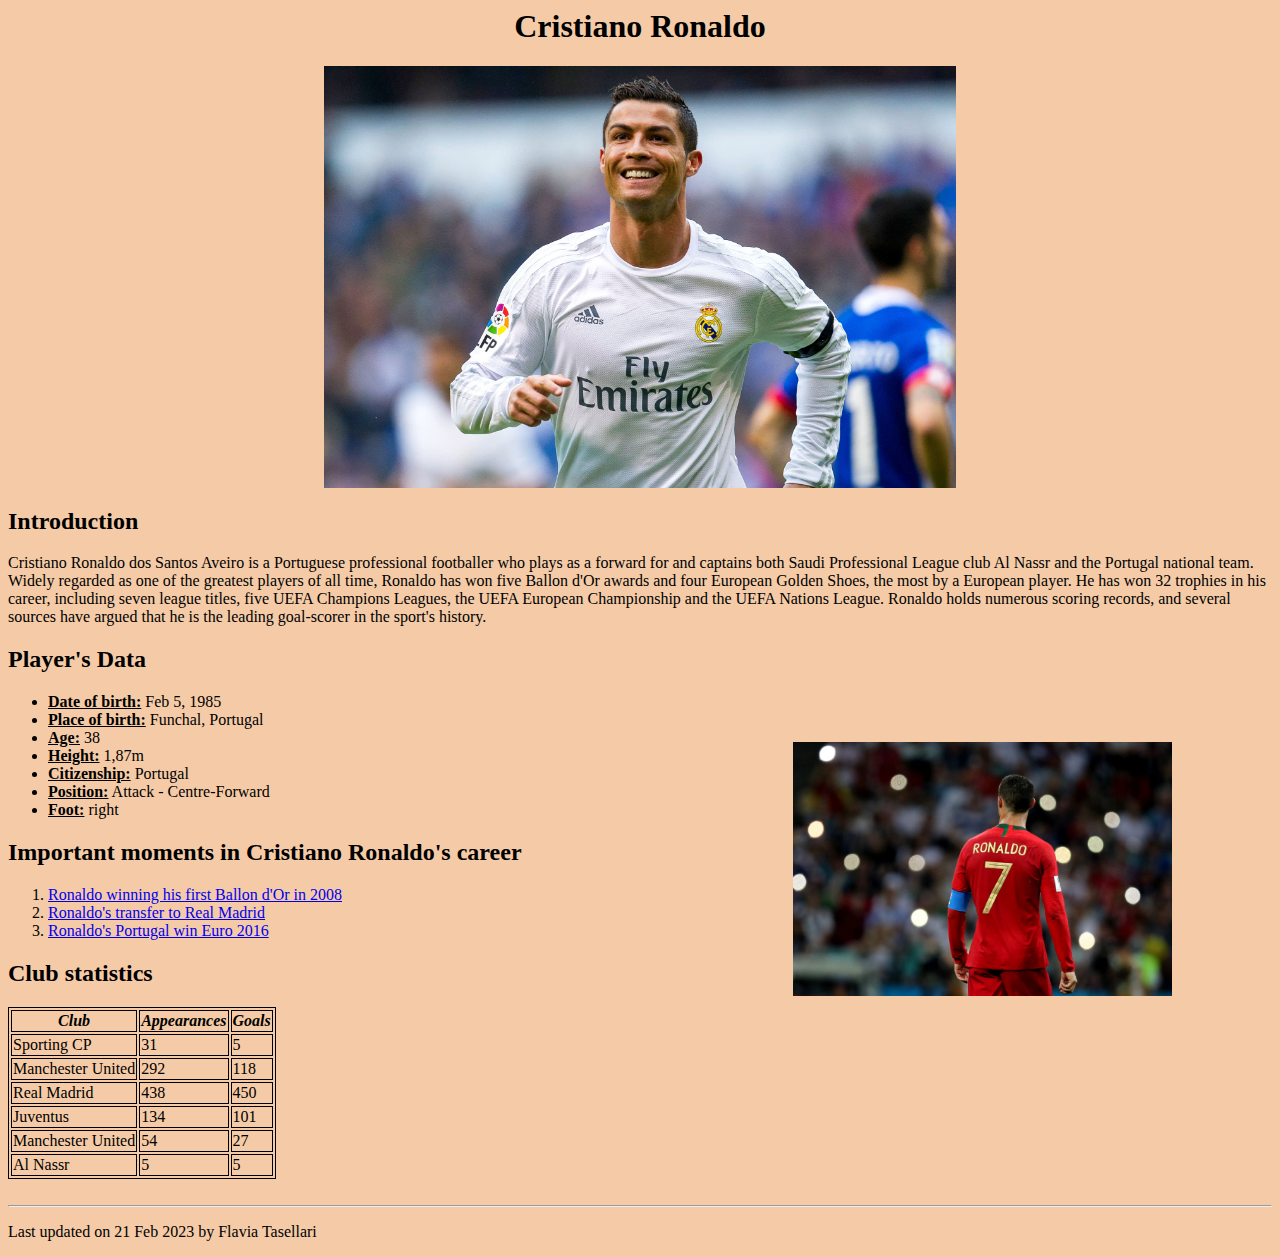
<file: index.html>
<html>

<head>
<title> Home Page of Cristiano Ronaldo </title>
</head>

<body style="background-color:#F5CBA7;">

<h1> <center> Cristiano Ronaldo <center> </h1>

<center> <img src="ronaldo.jpg" alt="photo of Cristiano Ronaldo" width=50%> </center>

<h2> Introduction </h2>
<p> Cristiano Ronaldo dos Santos Aveiro is a Portuguese professional footballer who plays as a forward for and captains both Saudi Professional League club Al Nassr and the Portugal 
national team. Widely regarded as one of the greatest players of all time, Ronaldo has won five Ballon d'Or awards and four European Golden Shoes, the most by a European player. 
He has won 32 trophies in his career, including seven league titles, five UEFA Champions Leagues, the UEFA European Championship and the UEFA Nations League. Ronaldo holds numerous scoring 
records, and several sources have argued that he is the leading goal-scorer in the sport's history. </p>

<a target="_self" href="cristiano.jpeg">
<img src="cristiano.jpeg" alt="Ronaldo playing for Portugal" width=30% align=right style="padding:100px;">
</a>

<h2> Player's Data </h2>
<ul>
  <li> <u><b> Date of birth:</b></u>  Feb 5, 1985 </li>
  <li> <u><b> Place of birth:</b></u> Funchal, Portugal </li>
  <li> <u><b> Age:</b></u> 38 </li>
  <li> <u><b> Height:</b></u> 1,87m </li>
  <li> <u><b> Citizenship:</b></u> Portugal </li>  
  <li> <u><b> Position:</b></u> Attack - Centre-Forward </li>
  <li> <u><b> Foot:</b></u> right </li>
</ul>  

<h2> Important moments in Cristiano Ronaldo's career </h2>
<ol>
<li> <a href="https://www.uefa.com/uefachampionsleague/news/01d4-0e707fe4919f-772c18bc5bc3-1000--ballon-d-or-crowns-ronaldo-s-golden-year/"> Ronaldo winning his first Ballon d'Or in 2008 </a> </li>
<li> <a href="https://www.theguardian.com/football/2009/jul/06/cristiano-ronaldo-real-madrid-bernabeu"> Ronaldo's transfer to Real Madrid </a> </li>
<li> <a href="https://www.nytimes.com/2016/07/11/sports/soccer/euro-2016-portugal-loses-ronaldo-but-defeats-france-in-extra-time.html"> Ronaldo's Portugal win Euro 2016 </a> </li>
</ol>  

<h2> Club statistics </h2> 

<table style="border: 1px solid black;">
  <tr>
    <th style="border: 1px solid black;"> <i> Club </i> </th>
    <th style="border: 1px solid black;"> <i> Appearances </i> </th>
    <th style="border: 1px solid black;"> <i> Goals </i> </th>
  </tr>
  <tr>
    <td style="border: 1px solid black;"> Sporting CP </td>
    <td style="border: 1px solid black;"> 31 </td>
    <td style="border: 1px solid black;"> 5 </td>
  </tr>
  <tr>
    <td style="border: 1px solid black;"> Manchester United </td>
    <td style="border: 1px solid black;"> 292 </td>
    <td style="border: 1px solid black;"> 118 </td>
  </tr>
  <tr>
    <td style="border: 1px solid black;"> Real Madrid </td>
    <td style="border: 1px solid black;"> 438 </td>
    <td style="border: 1px solid black;"> 450 </td>
  </tr>
  <tr>
    <td style="border: 1px solid black;"> Juventus </td>
    <td style="border: 1px solid black;"> 134 </td>
    <td style="border: 1px solid black;"> 101 </td>
  </tr>
  <tr>
    <td style="border: 1px solid black;"> Manchester United </td>
    <td style="border: 1px solid black;"> 54 </td>
    <td style="border: 1px solid black;"> 27 </td>
  </tr>
  <tr>
    <td style="border: 1px solid black;"> Al Nassr </td>
    <td style="border: 1px solid black;"> 5 </td>
    <td style="border: 1px solid black;"> 5 </td>
  </tr>
</table>

<br>
<hr>
<p> Last updated on 21 Feb 2023 by Flavia Tasellari </p>

</body>

</html>
</file>
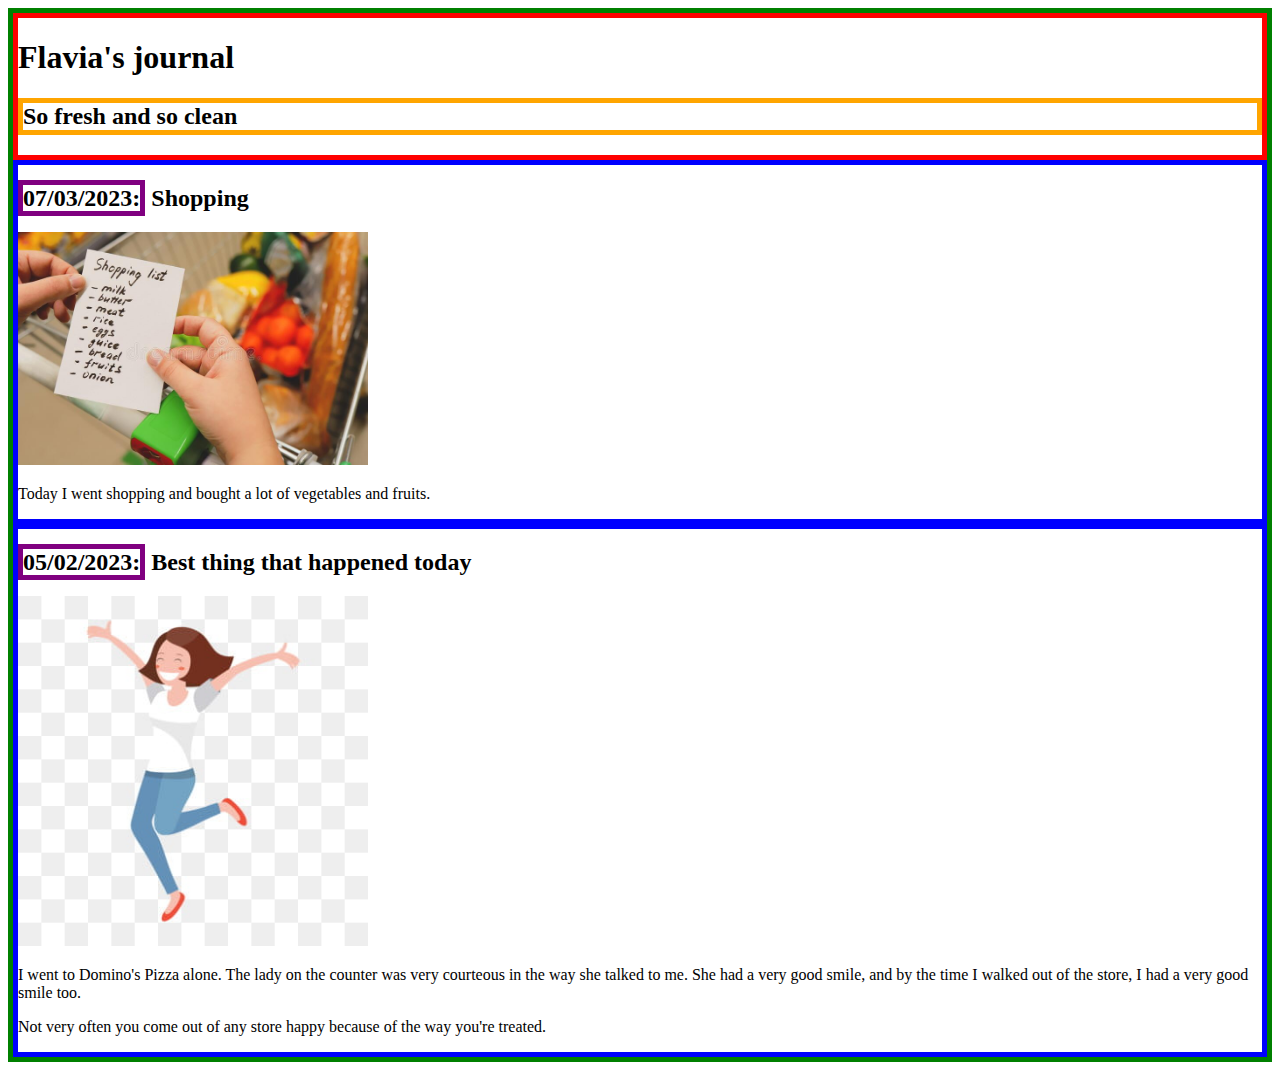
<file: exercise 1/index.html>
<!DOCTYPE html>
<html>
<head>
    <meta charset="utf-8">
    <title> Journal </title>
    <link rel="stylesheet" href="styling.css">
</head>

<body>
    <div class="text">
        <div class="heading">
            <h1> Flavia's journal </h1>
            <h2 id="subheading"> So fresh and so clean </h2>
        </div>

        <div class="section">
            <h2> <span>07/03/2023:</span> Shopping </h2>

            <img src="shopping.jpg" alt="shopping" width="350">

            <p> Today I went shopping and bought a lot of vegetables and fruits. </p>
        </div>

        <div class="section">
            <h2> <span>05/02/2023:</span> Best thing that happened today </h2>

            <img src="girl.jpg" alt="happy girl" width="350">

            <p> I went to Domino's Pizza alone. The lady on the counter was very courteous in the way she talked to me. She had a very good smile, and by the time I walked out of the store, I had a very good smile too. </p>
            <p> Not very often you come out of any store happy because of the way you're treated. </p>
        </div>
    </div>

</body>
</html>
</file>
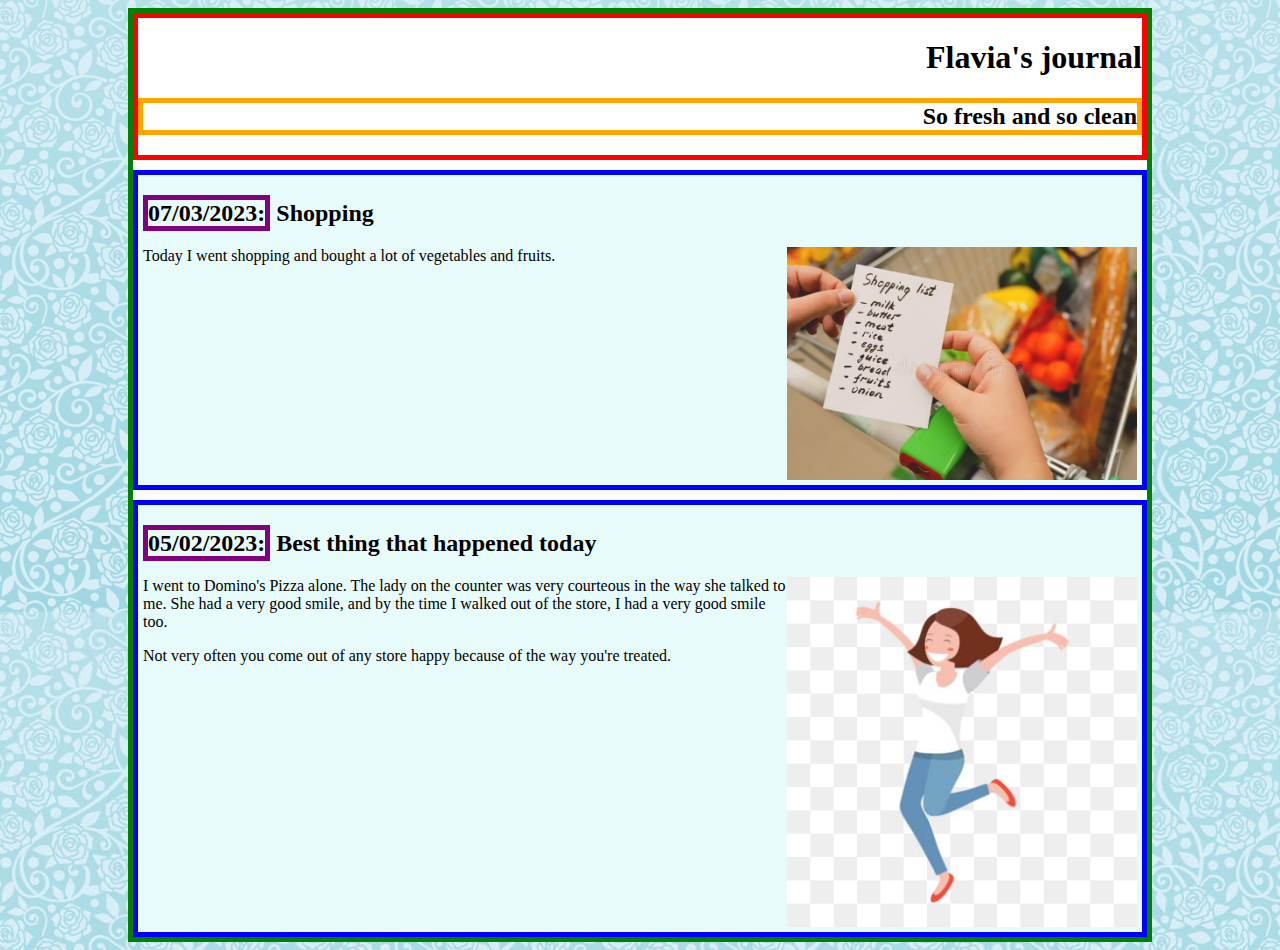
<file: exercise 3/index.html>
<!DOCTYPE html>
<html>
<head>
    <meta charset="utf-8">
    <title> Journal </title>
    <link rel="stylesheet" href="styling.css">
</head>

<body>
    <div class="text">
        <div class="heading">
                <h1 class="content"> Flavia's journal </h1>
                <h2 id="subheading"> So fresh and so clean </h2> 
        </div>

        <div class="section">
            <h2> <span>07/03/2023:</span> Shopping </h2>

            <img src="shopping.jpg" alt="shopping" width="350">

            <p> Today I went shopping and bought a lot of vegetables and fruits. </p>
        </div>

        <div class="section">
            <h2> <span>05/02/2023:</span> Best thing that happened today </h2>

            <img src="girl.jpg" alt="happy girl" width="350">

            <p> I went to Domino's Pizza alone. The lady on the counter was very courteous in the way she talked to me. She had a very good smile, and by the time I walked out of the store, I had a very good smile too. </p>
            <p> Not very often you come out of any store happy because of the way you're treated. </p>
        </div>
    </div>

</body>
</html>
</file>
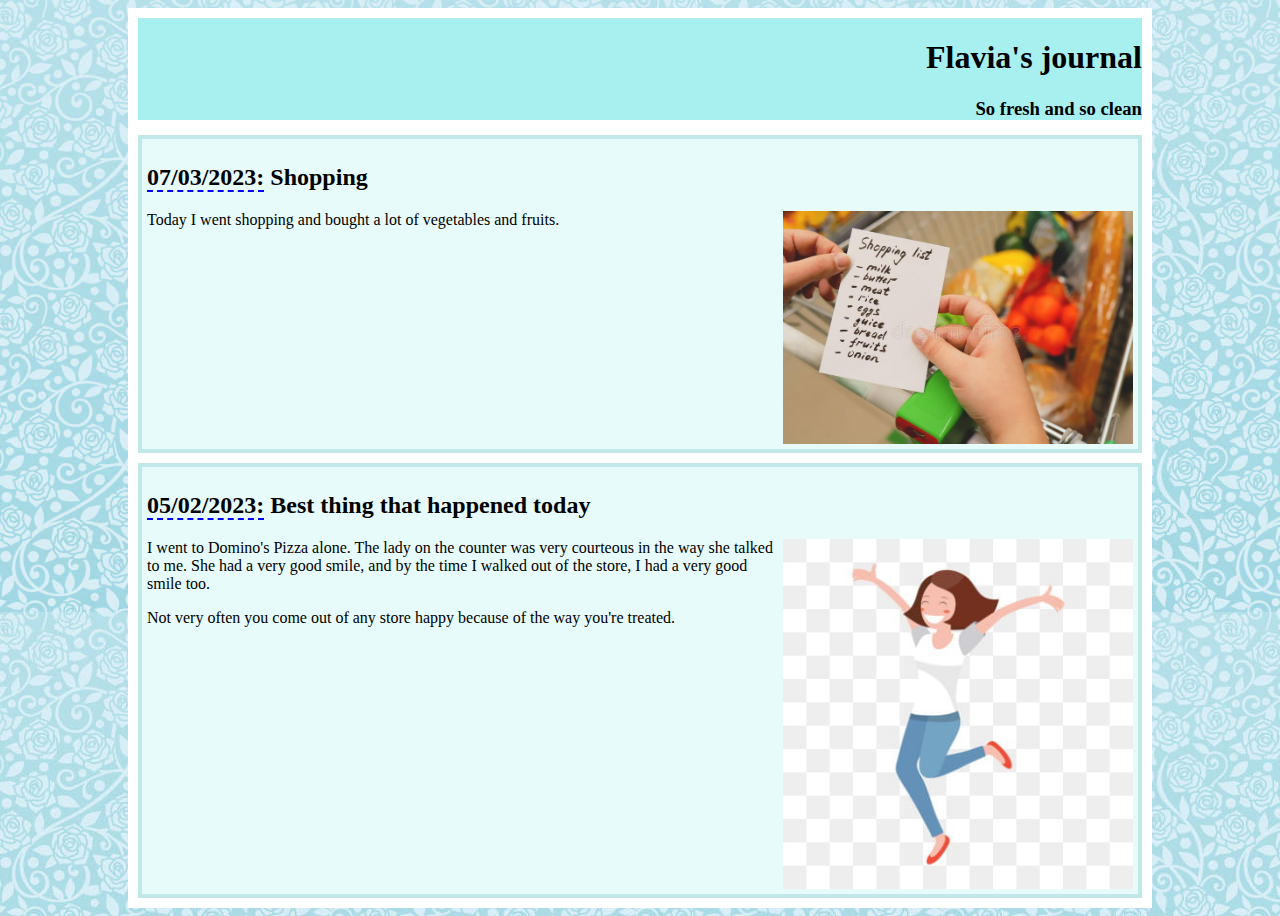
<file: exercise 4/index.html>
<!DOCTYPE html>
<html>
<head>
    <meta charset="utf-8">
    <title> Journal </title>
    <link rel="stylesheet" href="styling.css">
</head>

<body>
    <div class="text">
        <div class="heading">
                <h1 class="content"> Flavia's journal </h1>
                <h2 id="subheading"> So fresh and so clean </h2>
        </div>

        <div class="section">
            <h2> <span> 07/03/2023:</span> Shopping </h2>

            <img src="shopping.jpg" alt="shopping" width="350">

            <p> Today I went shopping and bought a lot of vegetables and fruits. </p>
        </div>

        <div class="section">
            <h2> <span> 05/02/2023:</span> Best thing that happened today </h2>

            <img src="girl.jpg" alt="happy girl" width="350">

            <p> I went to Domino's Pizza alone. The lady on the counter was very courteous in the way she talked to me. She had a very good smile, and by the time I walked out of the store, I had a very good smile too. </p>
            <p> Not very often you come out of any store happy because of the way you're treated. </p>
        </div>
    </div>

</body>
</html>
</file>
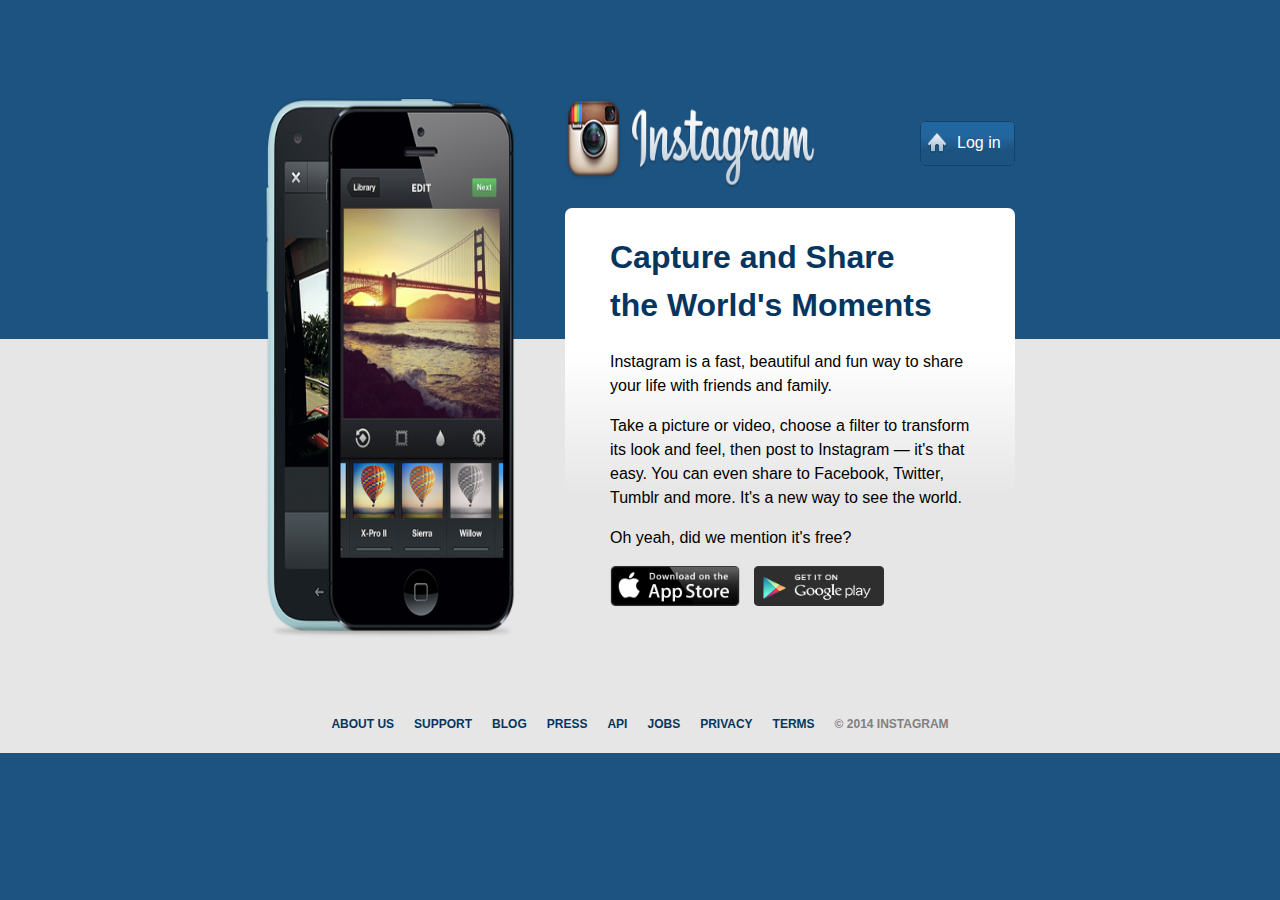
<file: lab4/index.html>
<!DOCTYPE html>
<html lang="en">
  <head>
    <meta charset="UTF-8" />
    <meta name="viewport" content="width=device-width, initial-scale=1.0" />
    <title>Instagram Clone</title>
    <link rel="stylesheet" href="styles/style.css">
  </head>

  <body>
    <div class="info_box">
      <div class="pictures">
        <img src="images/phones.png" alt="2 phones" width="250" height="540">
      </div>

      <div class="section">

        <div class="logo_section">
          <img src="images/brand.png" alt="Instagram logo" width="250" height="90">
          
          <button id="button_section">
            <div class="login_button">
              <img src="images/home.png" alt="Home" id="home_pic" width="20" height="20"> Log in
            </div>
          </button>
        </div>

        <div class="text_section">
          <h1> Capture and Share <br> the World's Moments </h1>
    
          <p> Instagram is a <b>fast, beautiful</b> and <b>fun</b> way to share your life with friends and family. </p>
    
          <p> Take a picture or video, choose a filter to transform its look and feel, then post to Instagram
          &mdash; it's that easy. You can even share to Facebook, Twitter, Tumblr and more. It's a new way to see the world. </p> 
    
          <p> Oh yeah, did we mention it's free? </p>

          <img src="images/badge-iphone.png" alt="iphone badge" id="iphone_badge" width="130" height="40">
          <img src="images/badge-android.png" alt="android badge" id="android_badge" width="130" height="40">
        </div>

      </div>
    </div>
    
    <div class="navigation">
      <a> About Us </a>
      <a> Support </a>
      <a> Blog </a>
      <a> Press </a>
      <a> API </a>
      <a> Jobs </a>
      <a> Privacy </a>
      <a> Terms </a>
      <a id="ig"> &copy; 2014 Instagram </a>
    </div>

  </body>
</html>
</file>
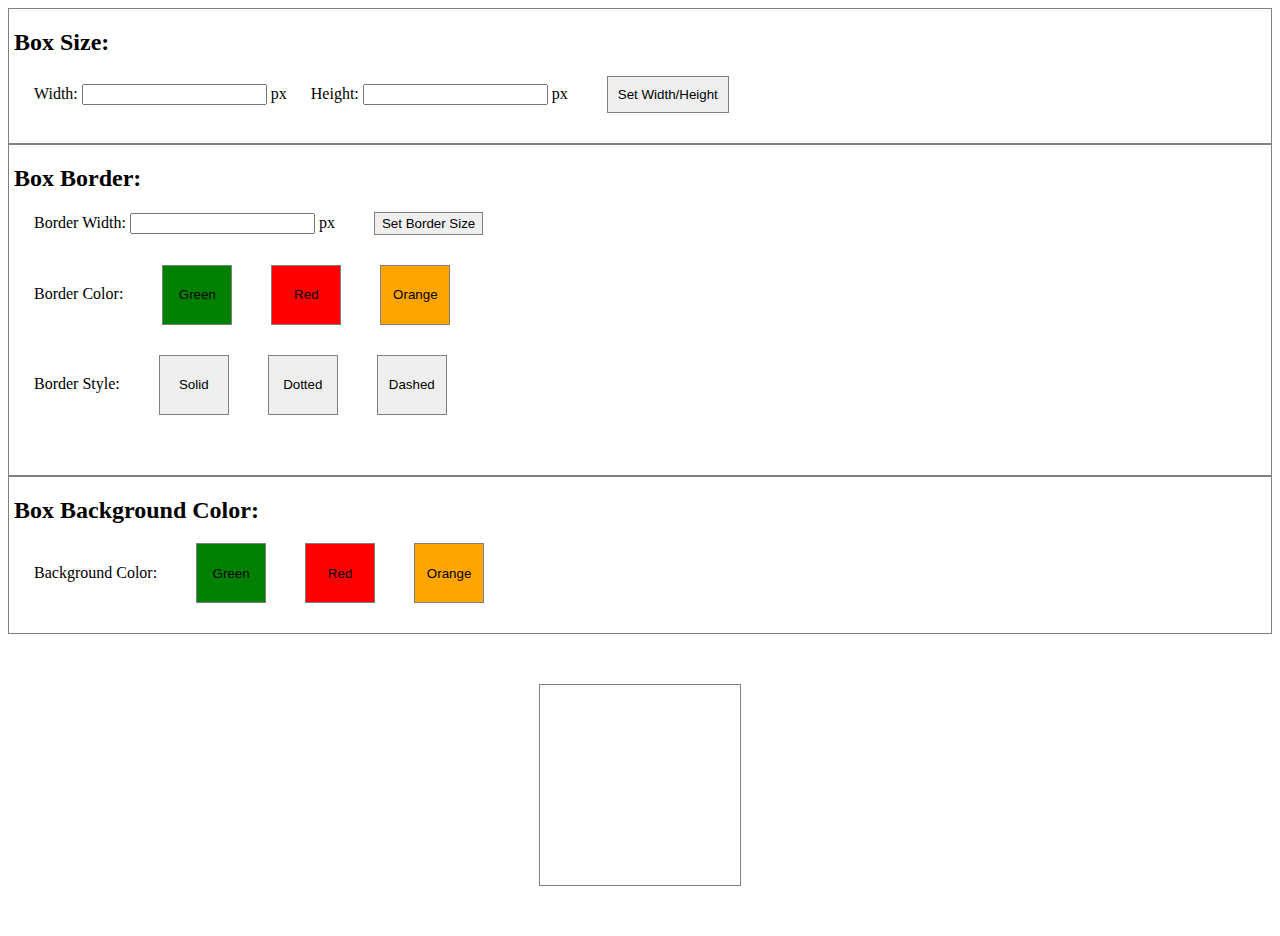
<file: lab5/index.html>
<!DOCTYPE html>
<html lang="en">

<head>
    <meta charset="utf-8">
    <title> Dynamic Styler</title>
    <link rel="stylesheet" href="styling.css">
</head>

<body>
    <div class="sections">

        <div class="first_section">
            <h2> Box Size: </h2>
                <label for="box_width"> Width: </label>
                <input type="text" id="box_width" name="box_width" > <span> px </span>
                <label for="box_height"> Height: </label>
                <input type="text" id="box_height" name="box_height" > <span> px </span>
                <input type="button" name="box_size" value="Set Width/Height" onclick="setNewBoxSize()">
        </div>

        <div class="second_section">
            <h2> Box Border: </h2>
            <div class="subsection">
                <label for="border_width"> Border Width: </label>
                <input type="text" id="border_width" name="border_width" > <span> px </span>
                <input type="button" id="border_size" name="border_size" value="Set Border Size" onclick="setNewBorderSize()">
            </div>
            <div class="subsection">
                <label for="border_color"> Border Color: </label>
                <input type="button" id="green_color" name="green_border" value="Green" onclick="setGreenBorder()">
                <input type="button" id="red_color" name="red_border" value="Red" onclick="setRedBorder()">
                <input type="button" id="orange_color" name="orange_border" value="Orange" onclick="setOrangeBorder()">
            </div>
            <div class="subsection">
                <label for="border_size"> Border Style: </label>
                <input type="button" class="border_style" name="solid_border" value="Solid" onclick="setSolidBorder()">
                <input type="button" class="border_style" name="dotted_border" value="Dotted" onclick="setDottedBorder()">
                <input type="button" class="border_style" name="dashed_border" value="Dashed" onclick="setDashedBorder()">      
            </div>
        </div>

        <div class="third_section">
            <h2> Box Background Color: </h2>
            <div>
                <label for="background_color"> Background Color: </label>
                <input type="button" id="green_color" name="green_background" value="Green" onclick="setGreenBackground()">
                <input type="button" id="red_color" name="red_background" value="Red" onclick="setRedBackground()">
                <input type="button" id="orange_color" name="orange_background" value="Orange" onclick="setOrangeBackground()">
            </div>
        </div>

    </div>

    <div class = "figure">
        <div id="rectangle"> </div>
    </div>

    <script src="script.js"> </script> 

</body>
</html>
</file>
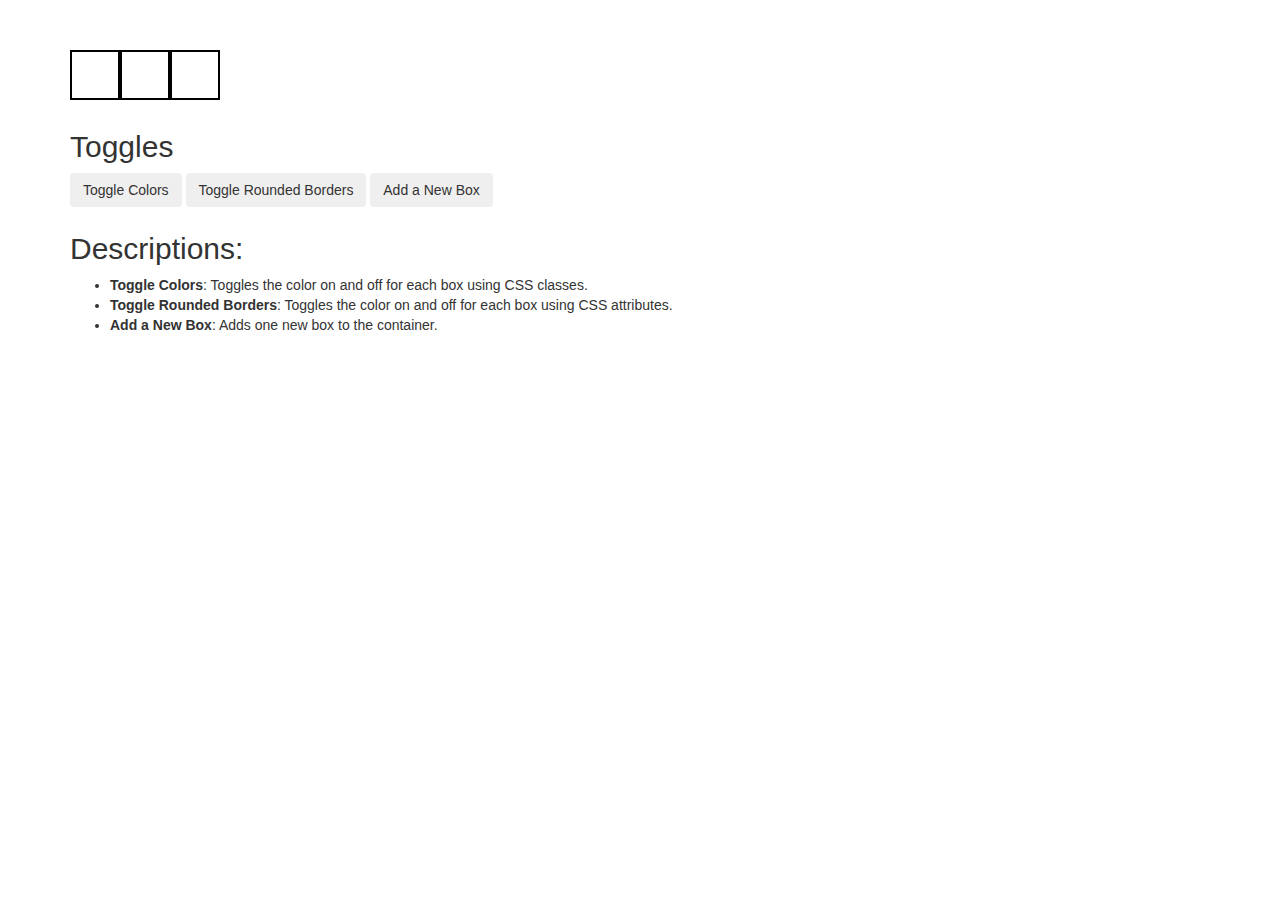
<file: lab6/lab6_ex2/index.html>
<!doctype html>
<html>
  <head>
    <title>Lab 2: Exercise 2</title>
    <meta charset="utf-8">
    <link rel="stylesheet" href=
      "https://maxcdn.bootstrapcdn.com/bootstrap/3.3.7/css/bootstrap.min.css">
    <style>
      #boxes { margin-top: 50px; float: left; width: 100%; }
      #toggles { float: left; width: 100%; margin-top: 10px; }
      #info { float: left; margin-top: 5px; }
      .box { width: 50px; height: 50px; float: left; }
      .outlined { border: 2px solid black; }
      .round-edge { border-radius: 15px; }
      .teal { background-color: teal; }
    </style>
    <script
      src="https://code.jquery.com/jquery-3.1.1.js"
      integrity="sha256-16cdPddA6VdVInumRGo6IbivbERE8p7CQR3HzTBuELA="
      crossorigin="anonymous"></script>

    <script>

    var colorTeal = "rgb(57, 204, 204)";

    $(document).ready(function() {

      /* Step 2: Modifying CSS attributes with .css() */
      $("#button_toggle_colors").click(function() {
        $(".box").toggleClass("teal");
      });

      /* Step 3: Using jQuery's .addClass()/.removeClass()/.toggleClass() */
      $("#button_toggle_roundedges").click(function() {
        $(".box").toggleClass("round-edge");
      });

      /* Step 4: Adding new elements */
      $("#button_add_box").click(function() {
        var boxAdded = $("<div>").addClass("box outlined");
        
          $("#boxes").append(boxAdded);
      });

    });
    </script>
  </head>
  <body>
    <div class="container">

      <div id="boxes">
        <!-- Step 1: Add the 'outlined' class to each of the boxes -->
        <div id="box1" class="box outlined"></div>
        <div id="box2" class="box outlined"></div>
        <div id="box3" class="box outlined"></div>
      </div>

      <div id="toggles">
        <h2>Toggles</h2>
        <button class="btn" id="button_toggle_colors"
          >Toggle Colors</button>
        <button class="btn" id="button_toggle_roundedges"
          >Toggle Rounded Borders</button>
        <button class="btn" id="button_add_box"
          >Add a New Box</button>
      </div>

      <div id="info">
        <h2>Descriptions:</h2>
        <ul>
          <li><b>Toggle Colors</b>: Toggles the color on and off for each
            box using CSS classes.</li>
          <li><b>Toggle Rounded Borders</b>: Toggles the color on and off
            for each box using CSS attributes.</li>
          <li><b>Add a New Box</b>: Adds one new box to the container.</li>
        </ul>
      </div>

    </div>
  </body>
</html>
</file>
<file: exercise 1/styling.css>
.text {
    border: 5px green solid;
}

.heading {
    border: 5px red solid;
}

#subheading {
    border: 5px orange solid;
}

span{
    border: 5px purple solid;
}

.section {
    border: 5px blue solid;
}
</file>
<file: exercise 3/styling.css>
body {
    background-image: url("image.jpg");   
    margin-left: 10%;
    margin-right: 10%;
}

.text {
    border: 5px green solid;
    background-color: white;
}

.heading {
    border: 5px red solid;
}

.content {
    float: right;
}
    
#subheading {
    border: 5px orange solid;
    clear: right;
    text-align: right;  
}

span {
    border: 5px purple solid;
}

.section {
    border: 5px blue solid;
    background-color: #E8FBFB;
    padding: 5px;
    margin: 10px 0 0;
    overflow: auto;
}

img {
    float: right;
}
</file>
<file: exercise 4/styling.css>
body {
    background-image: url("image.jpg");
    margin-left: 10%;
    margin-right: 10%;
}

.text {
    border: 10px white solid;
    background-color: white;
}

.heading {
    border: hidden;
    background-color: #A8F0F0;
}

.content {
    float: right;
}
    
#subheading {
    border: hidden;
    clear: right;
    text-align: right;
    font-size: 14pt;  
}

span {
    border-bottom: 2px blue dashed;
}

.section {
    border: 4px #C2E9E9 solid;
    background-color: #E8FBFB;
    padding: 5px;
    margin: 10px 0 0;
    overflow: auto;
}

img {
    float: right;
}
</file>
<file: lab4/styles/style.css>
/*
Colors to use:
dark blue: #06365f
light blue: #1c5380
*/

body {
  font: 200 16px/1.5 "Helvetica Neue", Helvetica, Arial, sans-serif;
  margin: 0;
  width: 100%;
  background: linear-gradient(
    to bottom,
    #1c5380 0%,
    #1c5380 45%,
    rgb(231, 230, 230) 45%,
    rgb(231, 230, 230) 100%
  );
}

.info_box {
  display: flex;
  justify-content:center; 
  margin-top:98px;
  margin-bottom: 50px;  
} 

.pictures {
  width: 300px;
}

.section {
  width: 450px;
} 

.logo_section {
  display: flex; 
  margin-bottom: 20px;
} 

#button_section {
  width:95px;
  height:45px;
  font: 200 16px/1.5 "Helvetica Neue", Helvetica, Arial, sans-serif;
  color:white;
  background-image: linear-gradient(#21669e 33.3333%, #1c5380 66.6667%);
  margin:auto;
  margin-right:0;
  border: 1px solid #0f426c;
  border-radius: 4px;
}

.login_button {
  display: flex;
  align-items: center; 
} 

#home_pic {
  margin-right: 10px;
}

.text_section {
  background-image: linear-gradient(white 33.3333%, rgb(231, 230, 230) 66.6667%);
  border-radius: 7px;
  padding: 25px 45px;
} 

h1 {
  color:#06365f;
  margin-top:0; 
}

#iphone_badge {
  margin-right: 10px;
} 

.navigation {
  display: flex;
  justify-content: center; 
} 

.navigation a {
  color: #06365f;
  text-align: center;
  text-transform: uppercase;
  font-weight: bold;
  font-size: 12px;
  padding: 20px 10px;
} 

#ig {
  color:grey;
}
</file>
<file: lab5/styling.css>
.sections {
    margin-bottom: 50px;
}

.first_section {
    border: 1px solid gray;
    padding: 0 0 30px 5px;
}

label {
    margin-left: 20px;
}

input[type=button] {
    padding: 10px;
    margin-left: 35px;
    border: 1px solid gray;
}

.second_section {
    border: 1px solid gray;
    padding: 0 0 30px 5px;
}

.subsection {
    margin-bottom: 30px;
}

#border_size {
    padding:3px 7px;
}

#green_color {
    background-color: green;
    width: 70px;
    height: 60px;
}

#red_color {
    background-color: red;
    width: 70px;
    height: 60px;

}

#orange_color {
    background-color: orange;
    width: 70px;
    height: 60px;
}

.border_style{
    width: 70px;
    height: 60px;

}

.third_section {
    border: 1px solid gray;
    padding: 0 0 30px 5px;
}

.figure {
    display: flex; 
    justify-content: center; 
    margin-bottom: 50px;
}

#rectangle {
    height: 200px;
    width: 200px;
    border: 1px solid grey;
    }
</file>
